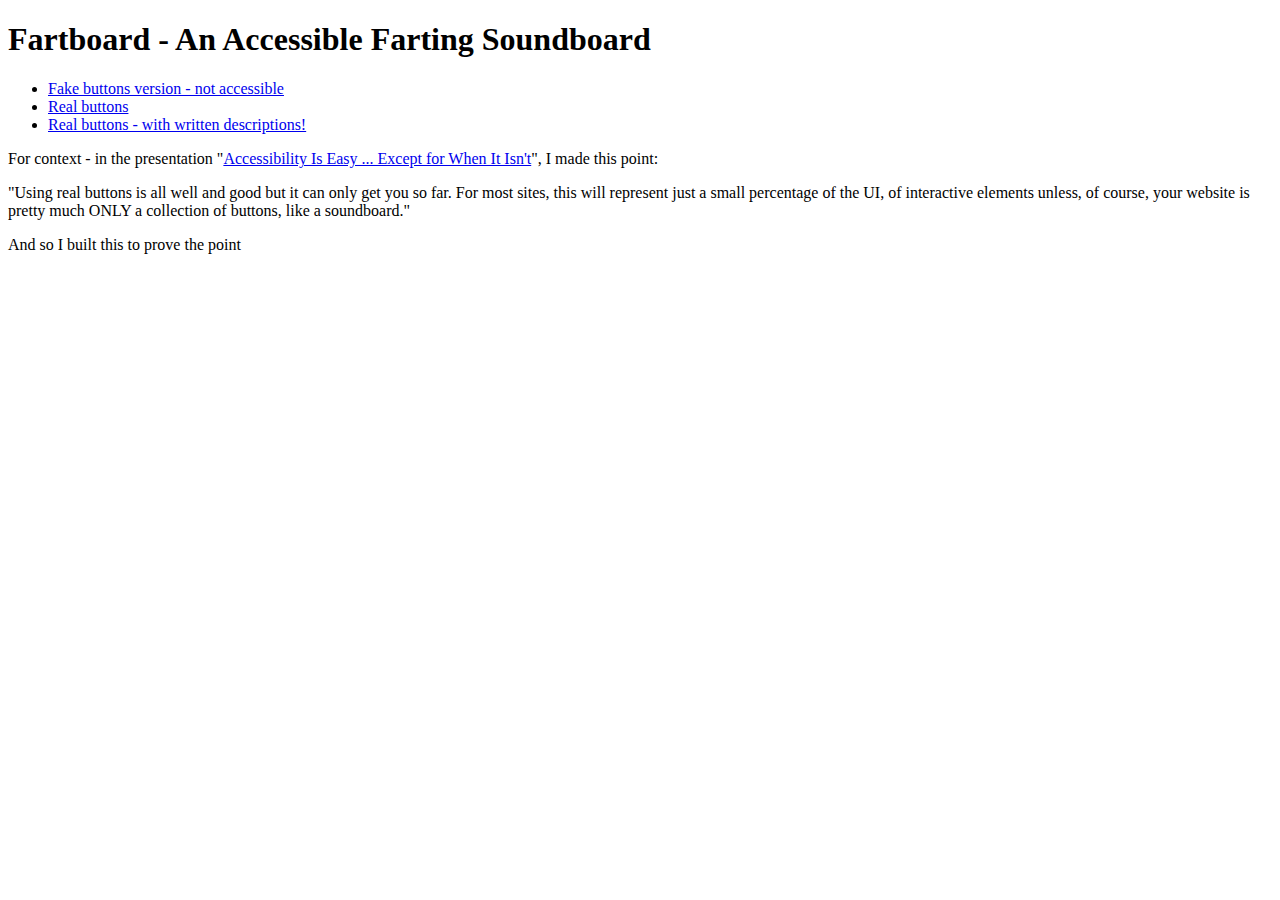
<file: index.html>
<!DOCTYPE html>
<html lang="en">
  <head>
    <title>Fartboard - An Accessible Farting Soundboard | Accessibility Is Easy … Except for When It Isn’t | State of the Browser 2023 | Presentations | A11y Tools</title>
  <meta http-equiv="X-UA-Compatible" content="IE=edge">
  <meta name="viewport" content="width=device-width, shrink-to-fit=no">
  <meta name="description" content="A soundboard (of farts) put together as part of an accessibility presentation.">
  <meta name="viewport" content="width=device-width, shrink-to-fit=no, initial-scale=1">
  </head>
  <body>
    <main>
      <h1>Fartboard - An Accessible Farting Soundboard</h1>
      <ul>
        <li><a href="v1-fake-buttons.html">Fake buttons version - not accessible</a></li>
        <li><a href="v2-real-buttons.html">Real buttons</a></li>
        <li><a href="v3-fully-accessible.html">Real buttons - with written descriptions!</a></li>
      </ul>
      <p>For context - in the presentation "<a href="https://2023.stateofthebrowser.com/speaker/ian-lloyd/">Accessibility Is Easy ... Except for When It Isn't</a>", I made this point:</p>
      <p>"Using real buttons is all well and good but it can only get you so far. For most sites, this will represent just a small percentage of the UI, of interactive elements unless, of course, your website is pretty much ONLY a collection of buttons, like a soundboard."</p>
      <p>And so I built this to prove the point</p>
    </main>
  </body>
</html>
</file>
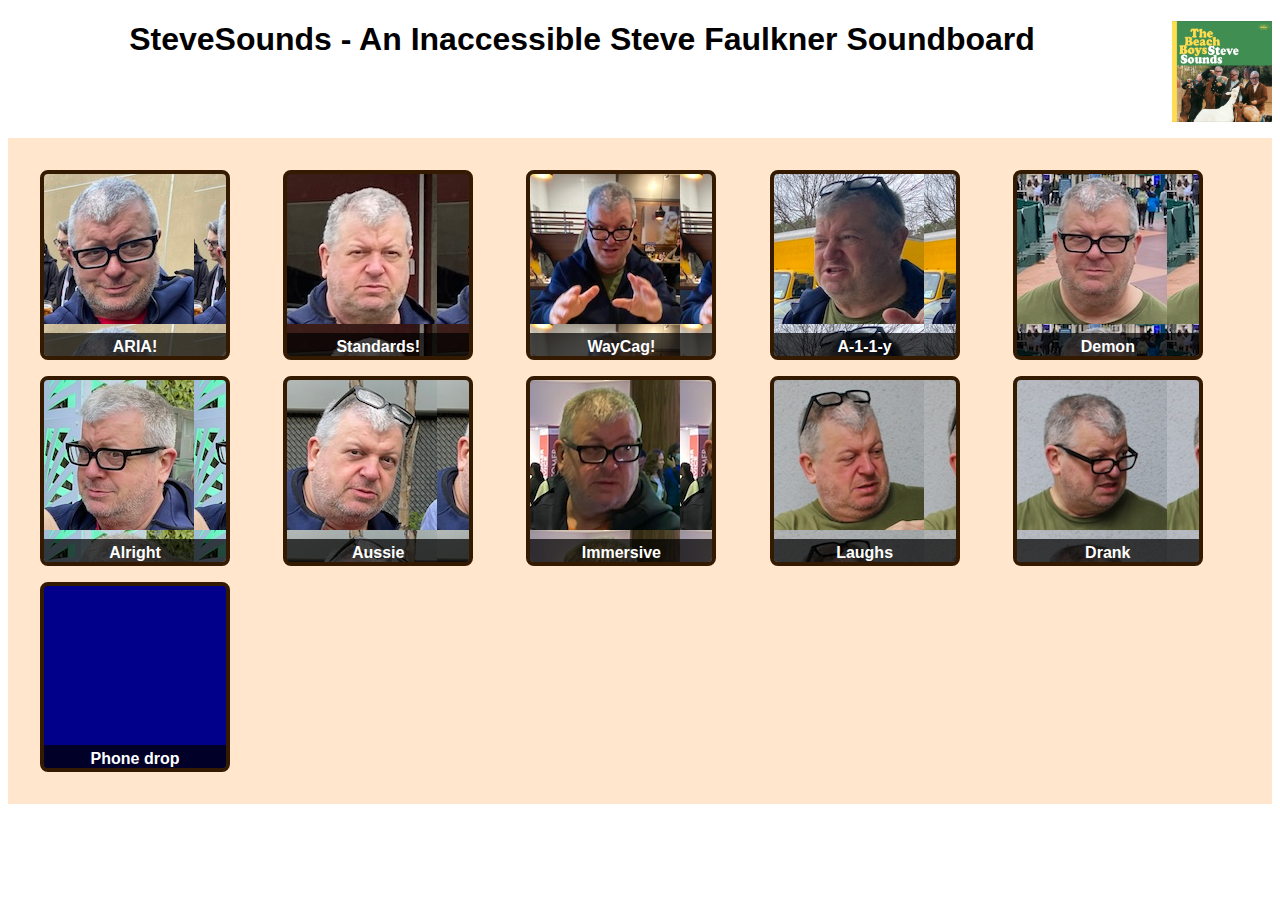
<file: v1-fake-buttons.html>
<!DOCTYPE html>
<html lang="en">  

<head>
  <meta charset="utf-8">
  <title>SteveSounds - An Inaccessible Steve Faulkner Soundboard</title>
  <meta http-equiv="X-UA-Compatible" content="IE=edge">
  <meta name="viewport" content="width=device-width, shrink-to-fit=no">
  <meta name="description" content="A soundboard put together as part of an accessibility presentation. This is the 'before' example, where it is inaccessible">
  <meta name="viewport" content="width=device-width, shrink-to-fit=no, initial-scale=1">
  <link rel="stylesheet" href="stevesounds.css?v=18mar">
</head>
<body>
 <main>
  <img class="s" src="SteveSounds.png" alt="">
  <h1>SteveSounds - An Inaccessible Steve Faulkner Soundboard</h1>
  <div class="steve grid">
    <div>
      <div class="button" id="steve01">
        <span>ARIA!</span>
      </div>
    </div>
    <div>
      <div class="button" id="steve02">
        <span>Standards!</span>
      </div>
    </div>
    <div>
      <div class="button" id="steve03">
        <span>WayCag!</span>
      </div>
    </div>
    <div>
      <div class="button" id="steve04">
        <span>A-1-1-y</span>
      </div>
    </div>
    <div>
      <div class="button" id="steve05">
        <span>Demon</span>
      </div>
    </div>
    <div>
      <div class="button" id="steve06">
        <span>Alright</span>
      </div>
    </div>
    <div>
      <div class="button" id="steve07">
        <span>Aussie</span>
      </div>
    </div>
    <div>
      <div class="button" id="steve08">
        <span>Immersive</span>
      </div>
    </div>
    <div>
      <div class="button" id="steve09">
        <span>Laughs</span>
      </div>
    </div>
    <div>
      <div class="button" id="steve10">
        <span>Drank</span>
      </div>
    </div>
    <div>
      <div class="button" id="steve11">
        <span>Phone drop</span>
      </div>
    </div>
  </div>
 </main>
<script src="steveboard.js?v=2oct"></script>
</body>
</html>
</file>
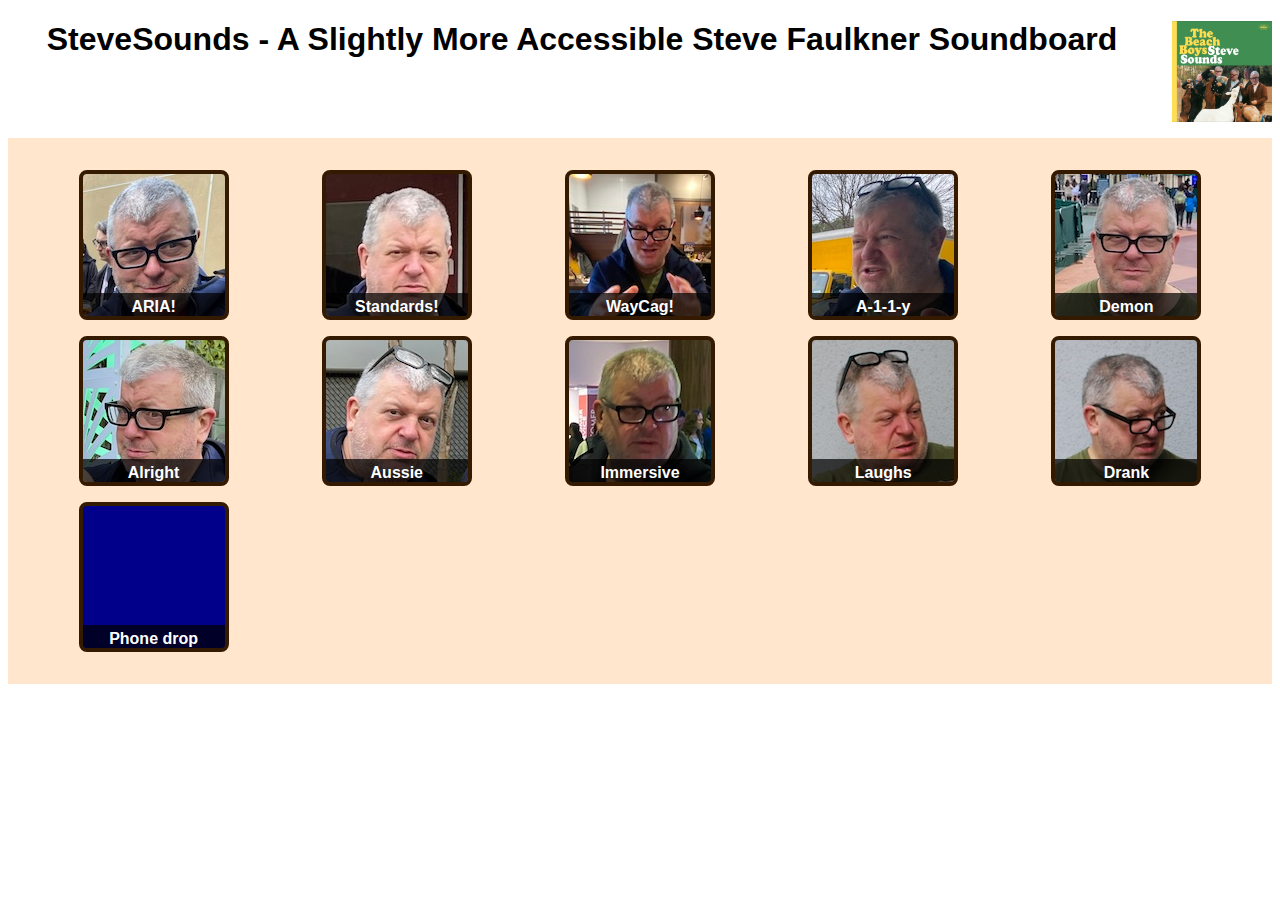
<file: v2-real-buttons.html>
<!DOCTYPE html>
<html lang="en">

<head>
  <meta charset="utf-8">
  <title>SteveSounds - A Slightly More Accessible Steve Faulkner Soundboard</title>
  <meta http-equiv="X-UA-Compatible" content="IE=edge">
  <meta name="viewport" content="width=device-width, shrink-to-fit=no">
  <meta name="description" content="A soundboard put together as part of an accessibility presentation. This is the 'intermediate' example, where it is more accessible due to having real buttons">
  <meta name="viewport" content="width=device-width, shrink-to-fit=no, initial-scale=1">
  <link rel="stylesheet" href="stevesounds.css?v=18mar">
</head>
<body>
 <main>
  <img class="s" src="SteveSounds.png" alt="">
  <h1>SteveSounds - A Slightly More Accessible Steve Faulkner Soundboard</h1>
  <div class="steve grid">
    <div>
      <button type="button" id="steve01">
        <span>ARIA!</span>
      </button>
    </div>
    <div>
      <button type="button" id="steve02">
        <span>Standards!</span>
      </button>
    </div>
    <div>
      <button type="button" id="steve03">
        <span>WayCag!</span>
      </button>
    </div>
    <div>
      <button type="button" id="steve04">
        <span>A-1-1-y</span>
      </button>
    </div>
    <div>
      <button type="button" id="steve05">
        <span>Demon</span>
      </button>
    </div>
    <div>
      <button type="button" id="steve06">
        <span>Alright</span>
      </button>
    </div>
    <div>
      <button type="button" id="steve07">
        <span>Aussie</span>
      </button>
    </div>
    <div>
      <button type="button" id="steve08">
        <span>Immersive</span>
      </button>
    </div>
    <div>
      <button type="button" id="steve09">
        <span>Laughs</span>
      </button>
    </div>
    <div>
      <button type="button" id="steve10">
        <span>Drank</span>
      </button>
    </div>
    <div>
      <button type="button" id="steve11">
        <span>Phone drop</span>
      </button>
    </div>
  </div>
 </main>
<script src="steveboard.js?v=2oct"></script>
</body>
</html>
</file>
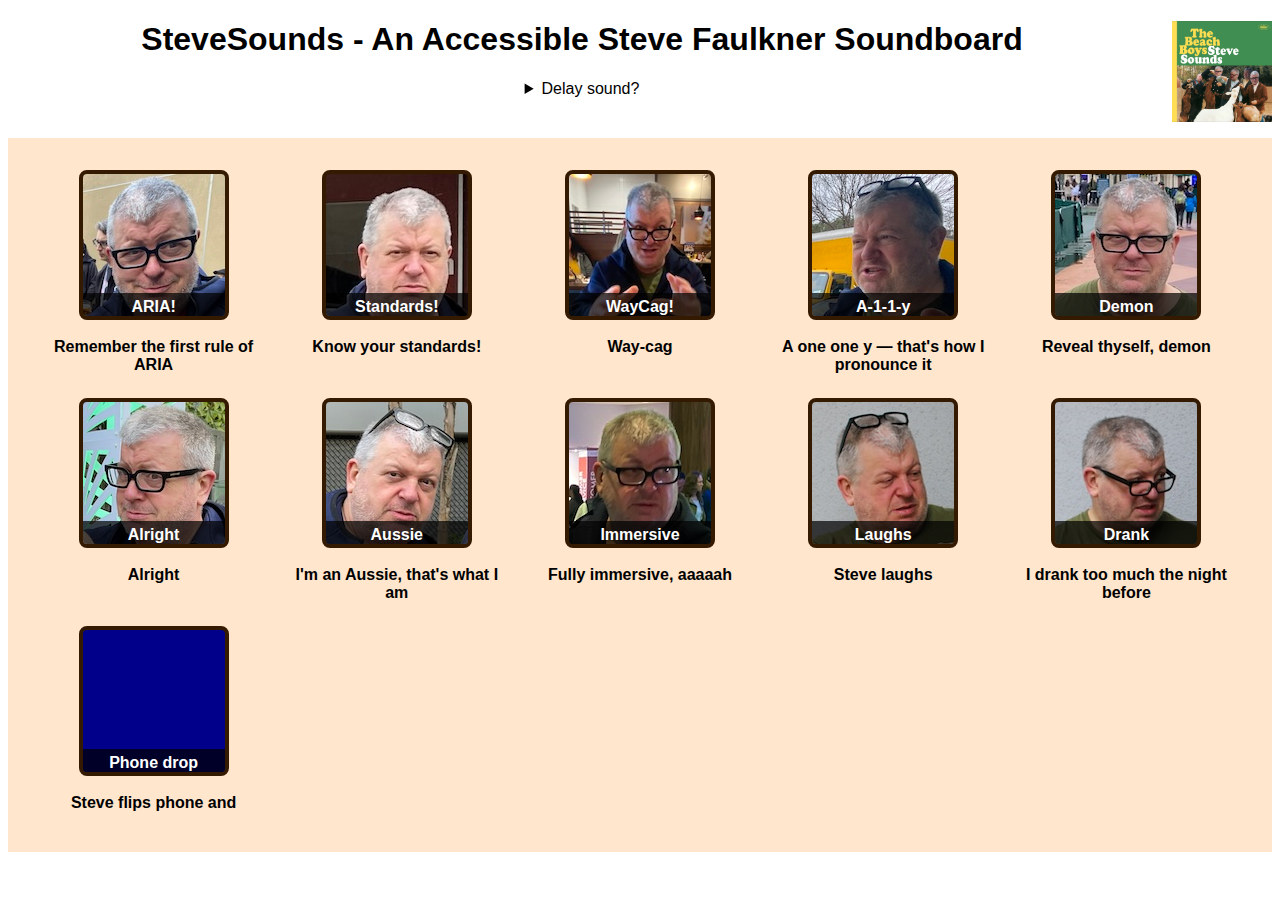
<file: v3-fully-accessible.html>
<!DOCTYPE html>
<html lang="en">

<head>
  <meta charset="utf-8">
  <title>SteveSounds - An Accessible Steve Faulkner Soundboard</title>
  <meta http-equiv="X-UA-Compatible" content="IE=edge">
  <meta name="viewport" content="width=device-width, shrink-to-fit=no">
  <meta name="description" content="A soundboard put together as part of an accessibility presentation. This is the 'after' example, where it is fully accessible due to having real buttons and a description of each sound.">
  <meta name="viewport" content="width=device-width, shrink-to-fit=no, initial-scale=1">
  <link rel="stylesheet" href="stevesounds.css?v=18mar">
</head>
<body>
 <main>
  <img class="s" src="SteveSounds.png" alt="">
  <h1>SteveSounds - An Accessible Steve Faulkner Soundboard</h1>
  <details>
    <summary>Delay sound?</summary>
    <fieldset role="radiogroup" aria-describedby="why-delay">
      <legend>Add a delay after pressing button</legend>
      <div><input type="radio" name="delay" value="0" id="delay0" checked> <label for="delay0">No delay</label></div>
      <div><input type="radio" name="delay" value="1" id="delay1"> <label for="delay1">1 second</label></div>
      <div><input type="radio" name="delay" value="2" id="delay2"> <label for="delay2">2 seconds</label></div>
      <div><input type="radio" name="delay" value="3" id="delay3"> <label for="delay3">3 seconds</label></div>
      <p id="why-delay">The time delay may be useful for screen reader users so that the button name/description does not clash/overlap with sounds</p>
    </fieldset>
  </details>
  <div class="steve grid">
    <div>
      <button type="button" id="steve01" aria-describedby="steveDesc01">
        <span>ARIA!</span>
      </button>
      <div id="steveDesc01">Remember the first rule of ARIA</div>
    </div>
    <div>
      <button type="button" id="steve02" aria-describedby="steveDesc02">
        <span>Standards!</span>
      </button>
      <div id="steveDesc02">Know your standards!</div>
    </div>
    <div>
      <button type="button" id="steve03" aria-describedby="steveDesc03">
        <span>WayCag!</span>
      </button>
      <div id="steveDesc03">Way-cag</div>
    </div>
    <div>
      <button type="button" id="steve04" aria-describedby="steveDesc04">
        <span>A-1-1-y</span>
      </button>
      <div id="steveDesc04">A one one y — that's how I pronounce it</div>
    </div>
    <div>
      <button type="button" id="steve05" aria-describedby="steveDesc05">
        <span>Demon</span>
      </button>
      <div id="steveDesc05">Reveal thyself, demon</div>
    </div>
    <div>
      <button type="button" id="steve06" aria-describedby="steveDesc06">
        <span>Alright</span>
      </button>
      <div id="steveDesc06">Alright</div>
    </div>
    <div>
      <button type="button" id="steve07" aria-describedby="steveDesc07">
        <span>Aussie</span>
      </button>
      <div id="steveDesc07">I'm an Aussie, that's what I am</div>
    </div>
    <div>
      <button type="button" id="steve08" aria-describedby="steveDesc08">
        <span>Immersive</span>
      </button>
      <div id="steveDesc08">Fully immersive, aaaaah</div>
    </div>
    <div>
      <button type="button" id="steve09" aria-describedby="steveDesc09">
        <span>Laughs</span>
      </button>
      <div id="steveDesc09">Steve laughs</div>
    </div>
    <div>
      <button type="button" id="steve10" aria-describedby="steveDesc10">
        <span>Drank</span>
      </button>
      <div id="steveDesc10">I drank too much the night before</div>
    </div>
    <div>
      <button type="button" id="steve11" aria-describedby="steveDesc11">
        <span>Phone drop</span>
      </button>
      <div id="steveDesc11">Steve flips phone and </div>
    </div>
  </div>
 </main>

<div id="caption-viewer"></div>

<script src="steveboard.js?v=2oct"></script>
</body>
</html>
</file>
<file: stevesounds.css>
body {font-family: sans-serif;}
main {text-align: center;}
fieldset {text-align: left;}
.grid {background: #ffe6cc;padding: 2em;display: grid;grid-gap: 1rem;clear: both}
@supports (width: min(250px, 100%)) {.grid {grid-template-columns: repeat(auto-fit, minmax(min(200px, 100%), 1fr));}}
.grid > div {text-align: center;font-weight: bold;}
.grid button+div,.grid .button+div {margin: 0.5em 0;}
button,.button {background: darkblue;color: white;border: 4px solid #331a00;padding: 1em;border-radius: 0.5em;font-size: 1em;font-weight: bold;width:150px;height:150px;overflow:hidden;}
button:focus-visible,.button:focus-visible {outline: 4px solid #331a00;outline-offset: 5px;}
button:active,.button:active {filter:invert();transform: scale(1.2);}
button span[aria-hidden],.button span[aria-hidden] {display: inline-block;}
button+div,.button+div {padding-top: 10px;/*height: 2em;*/}
button,.button {position:relative;}
button>span,.button>span {background: rgba(0,0,0,0.7);position:absolute;bottom: 0;left: 0;right: 0;font-size: 1em;display: inline-block;padding: 0.3em 0.3em 0 0.3em;}
#steve01 {background:url(steves/steve01.jpg)}
#steve02 {background:url(steves/steve02.jpg)}
#steve03 {background:url(steves/steve03.jpg)}
#steve04 {background:url(steves/steve04.jpg)}
#steve05 {background:url(steves/steve05.jpg)}
#steve06 {background:url(steves/steve06.jpg)}
#steve07 {background:url(steves/steve07.jpg)}
#steve08 {background:url(steves/steve08.jpg)}
#steve09 {background:url(steves/steve09.jpg)}
#steve10 {background:url(steves/steve10.jpg)}

#caption-viewer:empty {display: none;}
#caption-viewer {background: rgba(0,0,0,0.8);color:#fff;text-align: center;position:fixed;font-size: 2.5em;width: calc(100% - 2em);bottom: 1em;left: 1em;right: 1em;border-radius: 0.2em;padding: 0.3em;}
img.s {max-width: 100px;float: right;margin: 0 0 1em 1em;}
</file>
